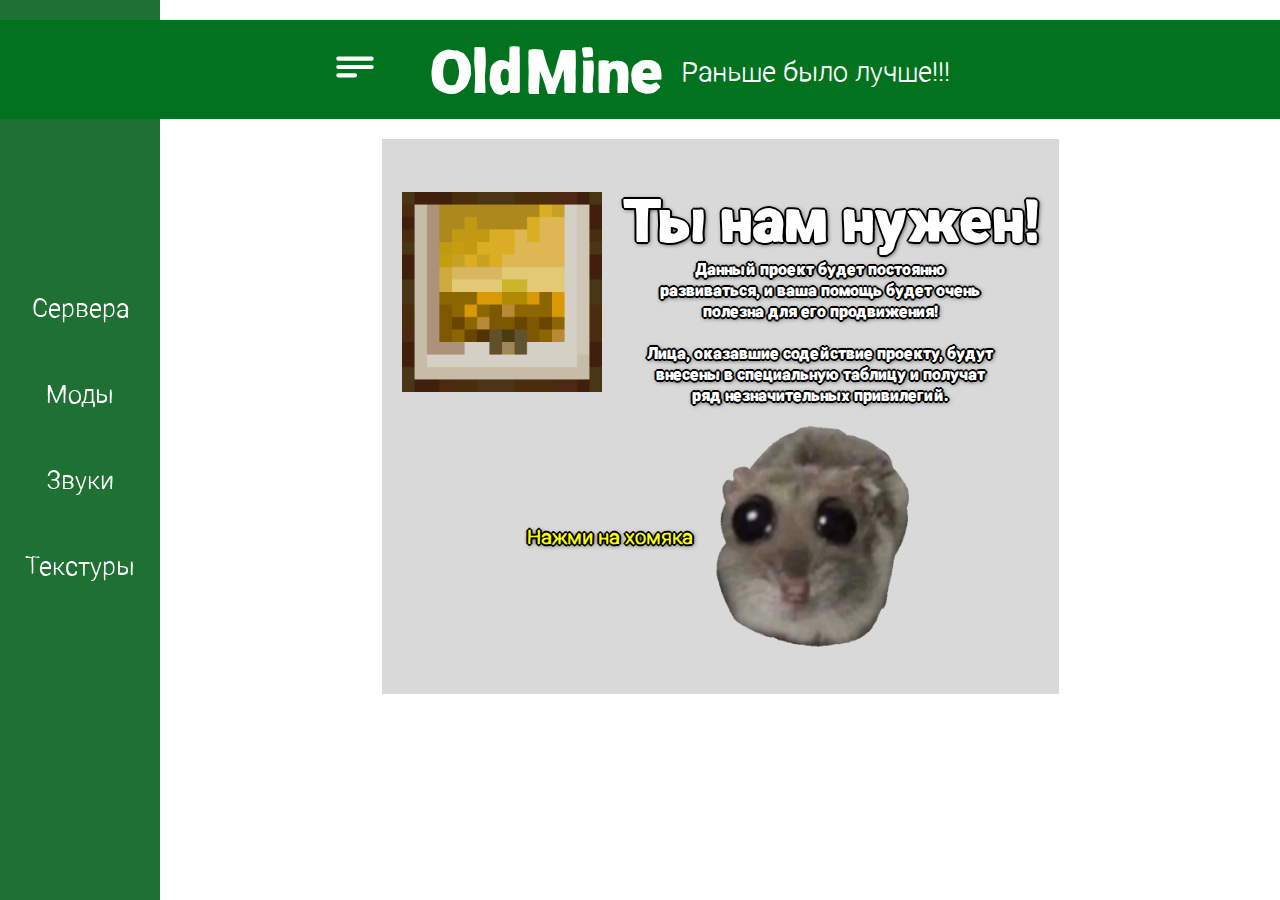
<file: storage/storage.html>
<!DOCTYPE html>
<html lang="en">
<head>
    <meta charset="UTF-8">
    <meta name="viewport" content="width=device-width, initial-scale=1.0">
    <title>Хранилище</title>
    <link rel="shortcut icon" href="../favicon.ico" type="image/x-icon">
    <link rel="stylesheet" href="style.css">
    <link rel="stylesheet" href="adaptation.css">
</head>
<body>
    <div id="headerFlex" class="header">
          <div class="divLogo">
            <div class="logo">        
                <button id="toggleBtn">
                    <svg viewBox="0 0 24 24" fill="none" xmlns="http://www.w3.org/2000/svg"><g id="SVGRepo_bgCarrier" stroke-width="0"></g><g id="SVGRepo_tracerCarrier" stroke-linecap="round" stroke-linejoin="round"></g><g id="SVGRepo_iconCarrier"> <path d="M4 12H20M4 8H20M4 16H12" stroke="#ffffff" stroke-width="2" stroke-linecap="round" stroke-linejoin="round"></path> </g></svg>
                </button>
                <h1><a href="../index.html" target="_blank">OldMine</a></h1>        
            </div>
            <div class="comment">
                <p>Раньше было лучше!!!</p>
            </div>            
          </div>
    </div>

    <div class="adapt">
      <div id="myDiv" class="sidenav">
        <a href="servers/servers.html">Сервера</a>
        <a href="#services">Моды</a>
        <a href="#clients">Звуки</a>
        <a href="#contact">Текстуры</a>
      </div>

      <div id="containerSer" class="container">
        <section>
            <div class="info">
                <div class="block">
                    <img src="img/pictures.png" alt="pictures">
                    <div class="block2">
                        <h2>Ты нам нужен!</h2>
                        <p>
                            Данный проект будет постоянно развиваться, и ваша помощь будет очень полезна для его продвижения!
                        </p>
                        <br>
                        <p>
                            Лица, оказавшие содействие проекту, будут внесены в специальную таблицу и получат ряд незначительных привилегий.
                        </p>                    
                    </div>
                </div>

                <div class="homak_i_text">
                    <div class="text">
                       <h2>Нажми на хомяка</h2>
                    </div>
                    <div class="homak">
                        <a href="https://vk.com/andrew1galkin" target="_blank"><img src="img/grusnii_homak.png" alt="homak"></a>
                    </div>
                </div>
            </div>

        </section>
      </div>  
    </div>

    


      <script>
        const toggleBtn = document.getElementById('toggleBtn');
        const myDiv = document.getElementById('myDiv');
        const headerFlex = document.getElementById('headerFlex');
        const containerSer = document.getElementById('containerSer')
        const mq = window.matchMedia("(max-width: 730px)");
  
            toggleBtn.addEventListener('click', function() {
                if (myDiv.style.display === 'none' || myDiv.style.display === '') {
                    myDiv.style.display = 'flex';
                    headerFlex.style.justifyContent = 'start';
                    containerSer.style.marginLeft = "160px";
                } else {
                    myDiv.style.display = 'none';
                    headerFlex.style.justifyContent = 'space-around';
                    containerSer.style.marginLeft = "0px";
                }
            function handleMediaQuery(mq) {
             const element = document.getElementById("targetElement");
                if (mq.matches) {
                    containerSer.style.marginLeft = "0px";
                } 
            }

            handleMediaQuery(mq); // Инициализация для текущего состояния экрана
            mq.addListener(handleMediaQuery); // Добавление слушателя для отслеживания изменений
        });
      </script>

</body>
</html>
</file>
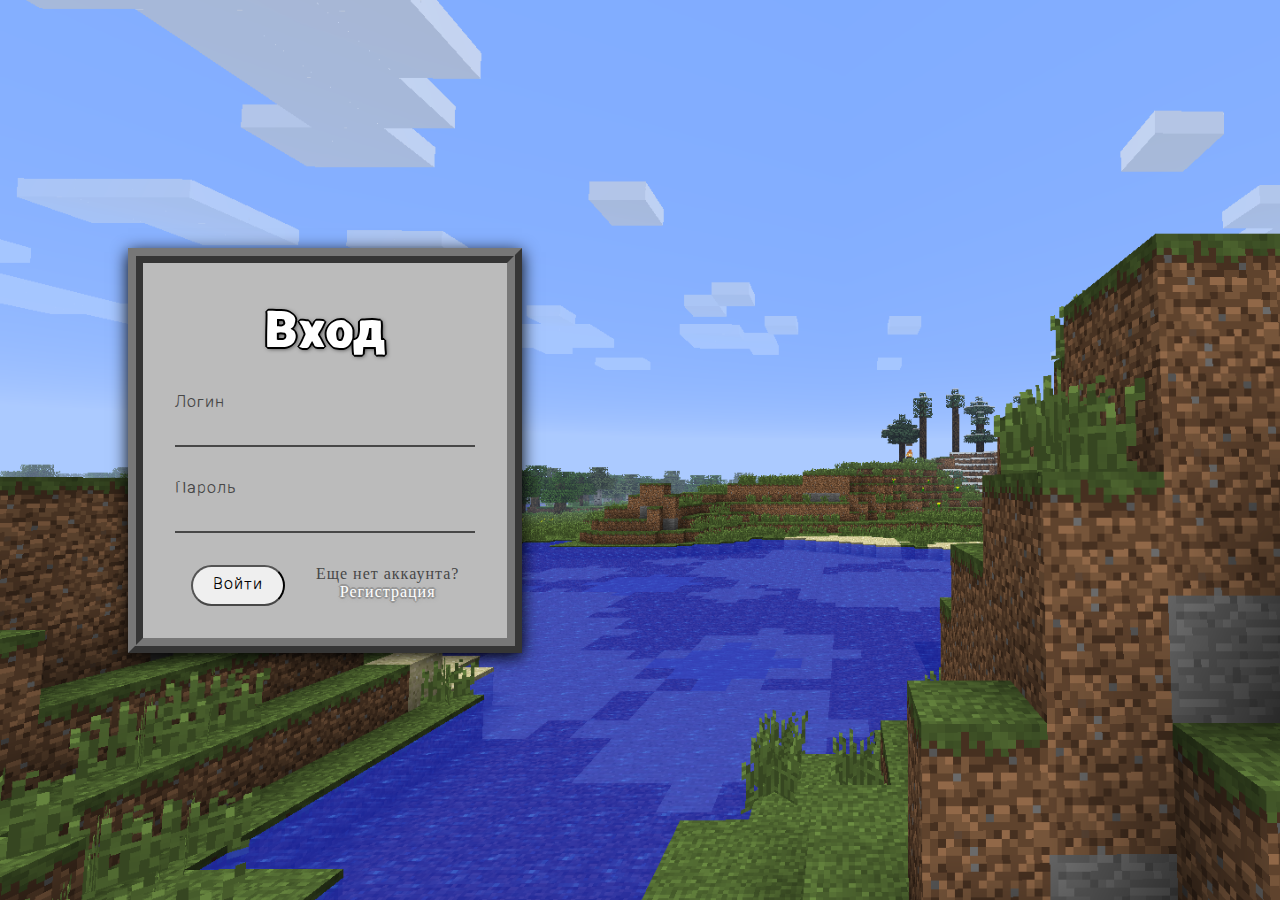
<file: profil/log/login.html>
<!DOCTYPE html>
<html lang="en">
<head>
    <meta charset="UTF-8">
    <meta name="viewport" content="width=device-width, initial-scale=1.0">
    <title>Регистация</title>
    <link rel="shortcut icon" href="../../favicon.ico" type="image/x-icon">
    <link rel="stylesheet" href="style.css">
    <link rel="stylesheet" href="adaptation.css">
</head>
<body>
    <form class="form">
            
        <h1 class="form_title">Вход</h1>

            <div class="form_group">
                <label class="form_label">Логин</label>
                <input type="text" class="form_input" maxlength="12" pattern="^[a-zA-Z]+$" required>
                
            </div>

            <div class="form_group">
                <label class="form_label">Пароль</label>
                <input type="password" class="form_input" maxlength="10" pattern="^[a-zA-Z]+$" required>
                
            </div>

        <div class="reg">
                <div class="button_reg">
                    <button class="form_button">Войти</button> 
                </div>
                <div class="reg_text_a">
                <div class="text_reg">
                    <p>Еще нет аккаунта?</p>
                </div>
                <div class="a_reg">
                    <a href="../reg/reg.html" target="_blank">Регистрация</a>
                </div>
                </div>
            </div>
    </form>
</body>
</html>
</file>
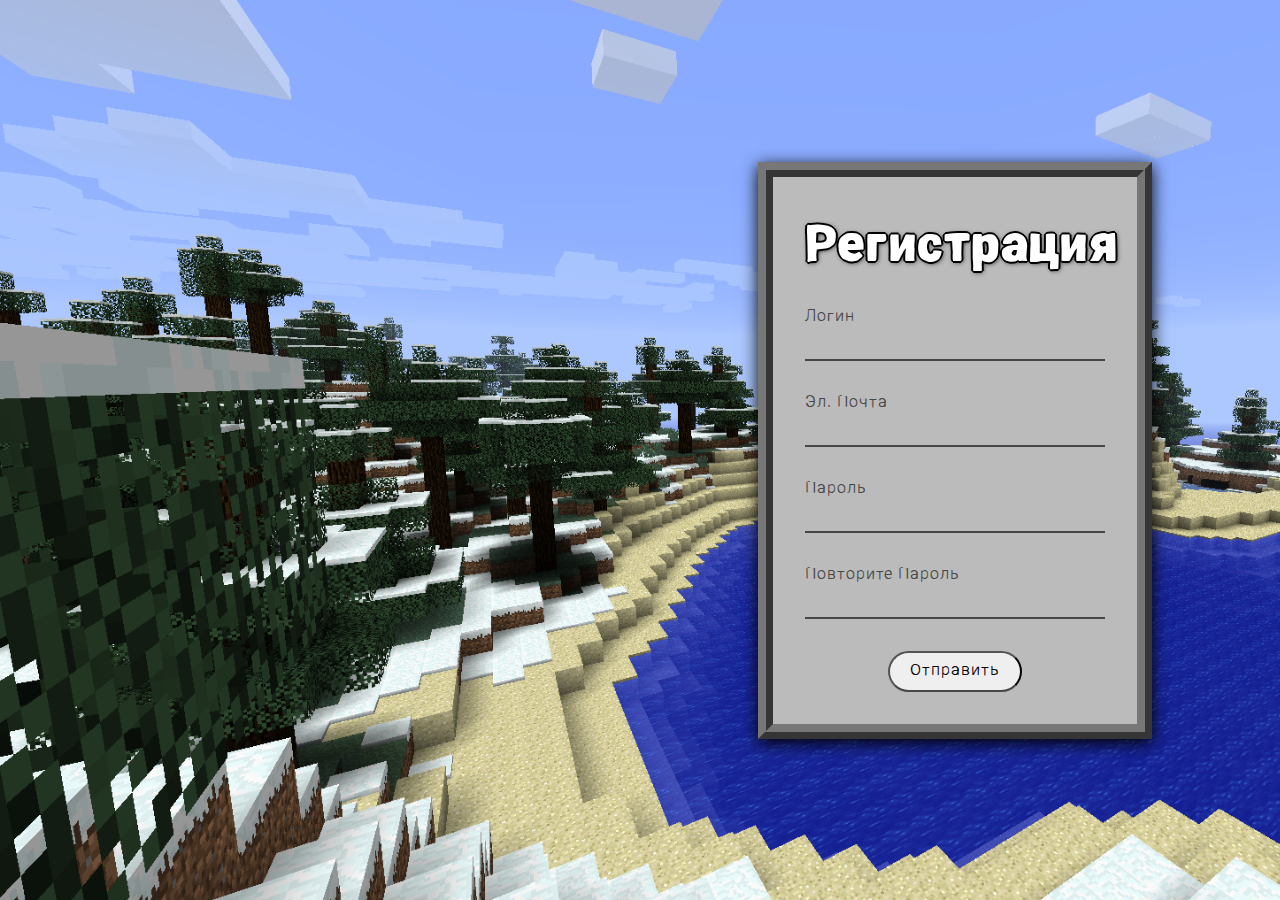
<file: profil/reg/reg.html>
<!DOCTYPE html>
<html lang="en">
<head>
    <meta charset="UTF-8">
    <meta name="viewport" content="width=device-width, initial-scale=1.0">
    <title>Регистрация</title>
    <link rel="shortcut icon" href="../../favicon.ico" type="image/x-icon">
    <link rel="stylesheet" href="style.css">
    <link rel="stylesheet" href="adptation.css">
</head>
<body>
    <form class="form">
            
        <h1 class="form_title">Регистрация</h1>

            <div class="form_group">
                <label class="form_label">Логин</label>
                <input type="text" class="form_input" maxlength="12" pattern="^[a-zA-Z]+$" required>
            </div>

            <div class="form_group">
                <label class="form_label">Эл. Почта</label>
                <input type="email" class="form_input" maxlength="20" pattern="[a-z0-9._%+-]+@[a-z0-9.-]+\.[a-z]{2,4}$" required>
            </div>

            <div class="form_group">
                <label class="form_label">Пароль</label>
                <input type="password" class="form_input" maxlength="10" pattern="^[a-zA-Z]+$" required>
            </div>

            <div class="form_group">
                <label class="form_label">Повторите Пароль</label>
                <input type="password" class="form_input" maxlength="10" pattern="^[a-zA-Z]+$" required>
            </div>

        <div class="reg">
                <div class="button_reg">
                    <button class="form_button">Отправить</button> 
                </div>
            </div>
    </form>
</body>
</html>
</file>
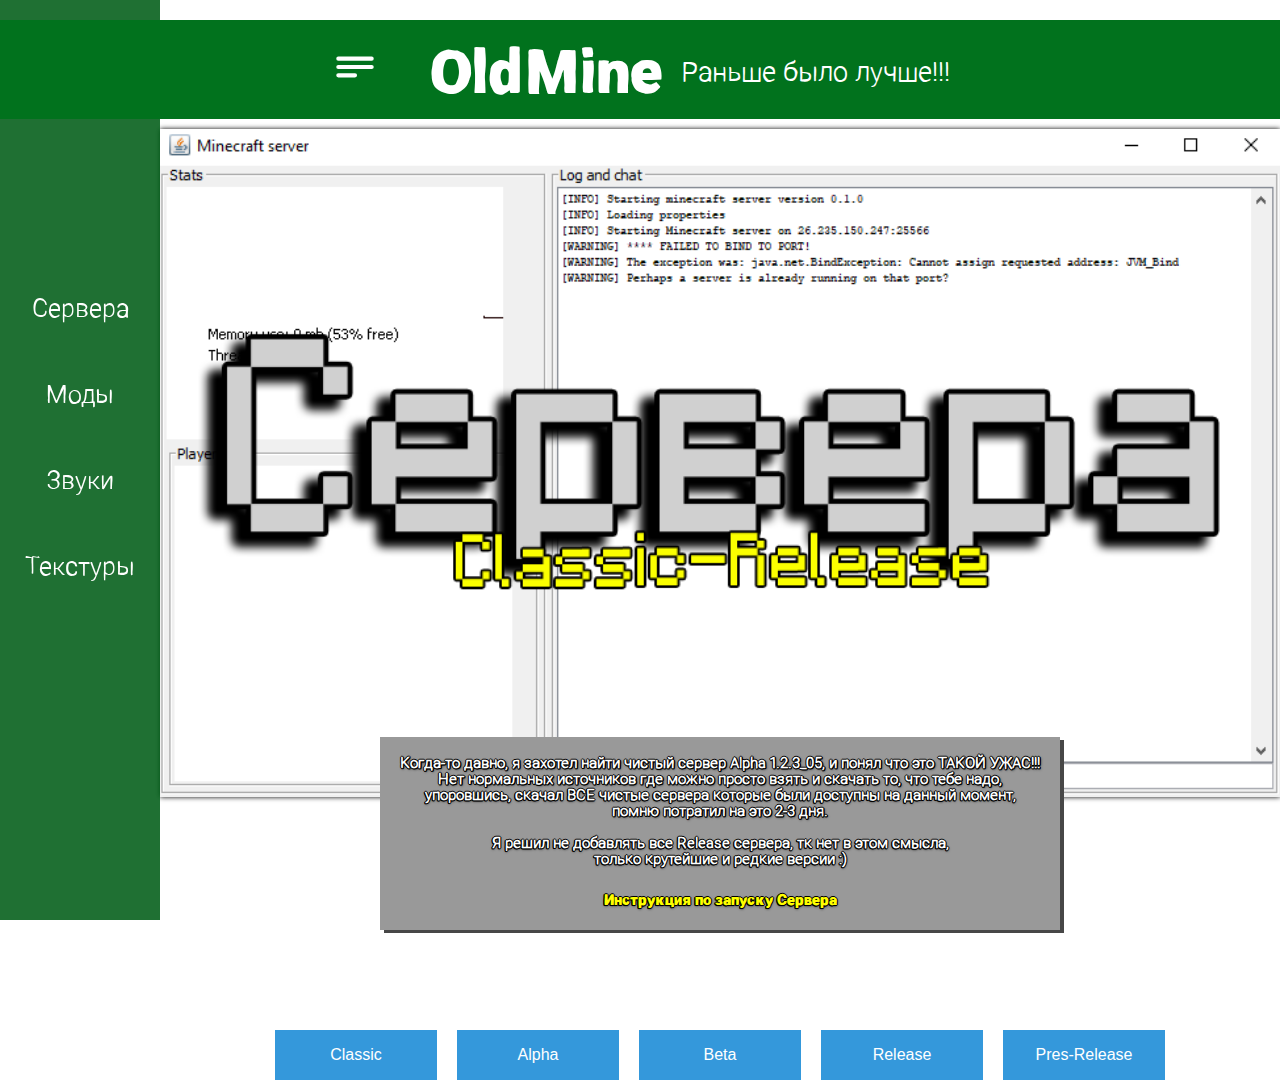
<file: storage/servers/servers.html>
<!DOCTYPE html>
<html lang="en">
<head>
    <meta charset="UTF-8">
    <meta name="viewport" content="width=device-width, initial-scale=1.0">
    <title>Сервера</title>
    <link rel="shortcut icon" href="../../favicon.ico" type="image/x-icon">
    <link rel="stylesheet" href="style.css">
    <link rel="stylesheet" href="adaptation.css">
</head>
<body>
    <div id="headerFlex" class="header">
          <div class="divLogo">
            <div class="logo">        
                <button id="toggleBtn">
                    <svg viewBox="0 0 24 24" fill="none" xmlns="http://www.w3.org/2000/svg"><g id="SVGRepo_bgCarrier" stroke-width="0"></g><g id="SVGRepo_tracerCarrier" stroke-linecap="round" stroke-linejoin="round"></g><g id="SVGRepo_iconCarrier"> <path d="M4 12H20M4 8H20M4 16H12" stroke="#ffffff" stroke-width="2" stroke-linecap="round" stroke-linejoin="round"></path> </g></svg>
                </button>
                <h1><a href="../../index.html" target="_blank">OldMine</a></h1>        
            </div>
            <div class="comment">
                <p>Раньше было лучше!!!</p>
            </div>            
          </div>
    </div>

    <div class="adapt">
      <div id="myDiv" class="sidenav">
        <a href="../storage.html" class="sss">Сервера</a>
        <a href="#services">Моды</a>
        <a href="#clients">Звуки</a>
        <a href="#contact">Текстуры</a>
      </div>

      <div id="containerSer" class="container">
        <section>
          <div class="logo_text">
            <img src="img/logo_server.png">
            <div class="block34">
                <div class="text_serv">
                    <p>
                        Когда-то давно, я захотел найти чистый сервер Alpha 1.2.3_05, и понял что это ТАКОЙ УЖАС!!! <br>
                        Нет нормальных источников где можно просто взять и скачать то, что тебе надо,<br> 
                        упоровшись, скачал ВСЕ чистые сервера которые были доступны на данный момент,<br>
                        помню потратил на это 2-3 дня.<br>
                        <br>
                        Я решил не добавлять все Release сервера, тк нет в этом смысла,<br>
                        только крутейшие и редкие версии :)
                    </p>
                        <div class="sapusk">
                            <a href="">Инструкция по запуску Сервера</a>
                        </div>
                </div>
                    
            </div>          
            
                <div class="spiski_serv">
                    <div class="block">

                        <div class="dropdown">
                            <button onclick="myFunction3()" class="dropbtn3">Classic</button>
                            <div id="myDropdown3" class="dropdown-content3">
                                <a href="Classic/Minecraft 0.0.16a_02.zip" download>0.0.16a_02</a>
                                <a href="Classic/Minecraft 0.0.17a.zip" download>0.0.17a</a>
                                <a href="Classic/Minecraft 0.0.18a.zip" download>0.0.18a</a>
                                <a href="Classic/Minecraft 0.0.18a_02.zip" download>0.0.18a_02</a>
                                <a href="Classic/Minecraft 0.0.19a_04.zip" download>0.0.19a_04</a>
                                <a href="Classic/Minecraft 0.0.20a_02 и 0.0.23a_1.zip" download>0.0.20a_02 <br>и <br>0.0.23a_1</a>
                                <a href="Classic/Minecraft 0.28 и 0.28_01.zip" download>0.28 и 0.28_01</a>
                                <a href="Classic/Minecraft 0.29 по 0.29_02.zip" download>0.29 по 0.29_02</a>
                                <a href="Classic/Minecraft 0.30 (Survival), а также 0.30 (Creative).zip" download>0.30 Survival <br><br> 0.30 Creative</a>
                            </div>
                          </div>

                        <div class="dropdown">
                            <button onclick="myFunction()" class="dropbtn">Alpha</button>
                            <div id="myDropdown" class="dropdown-content">
                              <a href="Alpha/Minecraft Alpha 1.0.15.zip" download>1.0.15</a>
                              <a href="Alpha/Minecraft Alpha 1.0.16_01.zip" download>1.0.16_01</a>
                              <a href="Alpha/Minecraft Alpha 1.0.17.zip" download>1.0.17</a>
                              <a href="Alpha/Minecraft Alpha 1.1.0.zip" download>1.1.0</a>
                              <a href="Alpha/Minecraft Alpha 1.1.2_01.zip" download>1.1.2_01</a>
                              <a href="Alpha/Minecraft Alpha 1.2.0.zip" download>1.2.0</a>
                              <a href="Alpha/Minecraft Alpha 1.2.1_01.zip" download>1.2.1_01</a>
                              <a href="Alpha/Minecraft Alpha 1.2.2.zip" download>1.2.2</a>
                              <a href="Alpha/Minecraft Alpha 1.2.3.zip" download>1.2.3</a>
                              <a href="Alpha/Minecraft Alpha 1.2.3_04.zip" download>1.2.3_04</a>
                              <a href="Alpha/Minecraft Alpha 1.2.3_05.zip" download>1.2.3_05</a>
                              <a href="Alpha/Minecraft Alpha 1.2.6.zip" download>1.2.6</a>
                            </div>
                          </div>

                          <div class="dropdown">
                            <button onclick="myFunction2()" class="dropbtn2">Beta</button>
                            <div id="myDropdown2" class="dropdown-content2">
                                <a href="Beta/Minecraft beta 1.0.zip" download>1.0</a>
                                <a href="Beta/Minecraft beta 1.0_0.1.zip" download>1.0_0.1</a>
                                <a href="Beta/Minecraft beta 1.1.zip" download>1.1</a>
                                <a href="Beta/Minecraft beta 1.1_02.zip" download>1.1_02</a>
                                <a href="Beta/Minecraft beta 1.2.zip" download>1.2</a>
                                <a href="Beta/Minecraft beta 1.2_01.zip" download>1.2_01</a>
                                <a href="Beta/Minecraft beta 1.3.zip" download>1.3</a>
                                <a href="Beta/Minecraft beta 1.4.zip" download>1.4</a>
                                <a href="Beta/Minecraft beta 1.4_01.zip" download>1.4_01</a>
                                <a href="Beta/Minecraft beta 1.5.zip" download>1.5</a>
                                <a href="Beta/Minecraft beta 1.5_1.zip" download>1.5_1</a>
                                <a href="Beta/Minecraft beta 1.5_2 - Bukkit.zip" download>1.5_2</a>
                                <a href="Beta/Minecraft beta 1.6 test build.zip" download>1.6 test bild</a>
                                <a href="Beta/Minecraft beta 1.6 trailer.zip" download>1.6 trailer</a>
                                <a href="Beta/Minecraft beta 1.6.1.zip" download>1.6.1</a>
                                <a href="Beta/Minecraft beta 1.6.2.zip" download>1.6.2</a>
                                <a href="Beta/Minecraft beta 1.6.3.zip" download>1.6.3</a>
                                <a href="Beta/Minecraft beta 1.6.4.zip" download>1.6.4</a>
                                <a href="Beta/Minecraft beta 1.6.5.zip" download>1.6.5</a>
                                <a href="Beta/Minecraft beta 1.6.6.zip" download>1.6.6</a>
                                <a href="Beta/Minecraft beta 1.6.zip" download>1.6</a>
                                <a href="Beta/Minecraft beta 1.7.2.zip" download>1.7.2</a>
                                <a href="Beta/Minecraft beta 1.7.3.zip" download>1.7.3</a>
                                <a href="Beta/Minecraft beta 1.7.zip" download>1.7</a>
                                <a href="Beta/Minecraft beta 1.7_01.zip" download>1.7_01</a>
                                <a href="Beta/Minecraft beta 1.8.1.zip" download>1.8.1</a>
                                <a href="Beta/Minecraft beta 1.8-pre1.zip" download>1.8-pre1</a>
                                <a href="Beta/Minecraft beta 1.8-pre2.zip" download>1.8-pre2</a>
                                <a href="Beta/Minecraft beta 1.9-pre1.zip" download>1.9-pre1</a>
                                <a href="Beta/Minecraft beta 1.9-pre2.zip" download>1.9-pre2</a>
                                <a href="Beta/Minecraft beta 1.9-pre3.zip" download>1.9-pre3</a>
                                <a href="Beta/Minecraft beta 1.9-pre4.zip" download>1.9-pre4</a>
                                <a href="Beta/Minecraft beta 1.9-pre5.zip" download>1.9-pre5</a>
                                <a href="Beta/Minecraft beta 1.9-pre6.zip" download>1.9-pre6</a>
                            </div>
                          </div>
                          <div class="dropdown">
                            <button onclick="myFunction4()" class="dropbtn4">Release</button>
                            <div id="myDropdown4" class="dropdown-content4">
                                <a href="Release/Minecraft 1.0.0.zip" download>1.0.0</a>
                                <a href="Release/Minecraft 1.1.zip" download>1.1</a>
                                <a href="Release/Minecraft 1.2.1.zip" download>1.2.1</a>
                                <a href="Release/Minecraft 1.2.2.zip" download>1.2.2</a>
                                <a href="Release/Minecraft 1.2.3.zip" download>1.2.3</a>
                                <a href="Release/Minecraft 1.2.4.zip" download>1.2.4</a>
                                <a href="Release/Minecraft 1.2.5 - Forge.zip" download>1.2.5 Forge</a>
                                <a href="Release/Minecraft 1.3.1.zip" download>1.3.1</a>
                                <a href="Release/Minecraft 1.3.2.zip" download>1.3.2</a>
                                <a href="Release/Minecraft 1.4.2.zip" download>1.4.2</a>
                                <a href="Release/Minecraft 1.4.4.zip" download>1.4.4</a>
                                <a href="Release/Minecraft 1.4.5.zip" download>1.4.5</a>
                                <a href="Release/Minecraft 1.4.6.zip" download>1.4.6</a>
                                <a href="Release/Minecraft 1.4.7 - Forge.zip" download>1.4.7 Forge</a>
                                <a href="Release/Minecraft 1.5.2.zip" download>1.5.2</a>
                            </div>
                          </div>
                          <div class="dropdown">
                            <button onclick="myFunction5()" class="dropbtn5">Pres-Release</button>
                            <div id="myDropdown5" class="dropdown-content5">
                                <a href="Pres-release/Minecraft Pres-release 1.2.5.zip" download>1.2.5</a>
                                <a href="Pres-release/Minecraft Pres-release 1.3.1.zip" download>1.3.1</a>
                                <a href="Pres-release/Minecraft Pres-release 1.3.2.zip" download>1.3.2</a>
                                <a href="Pres-release/Minecraft Pres-release 1.4.2.zip" download>1.4.2</a>
                                <a href="Pres-release/Minecraft Pres-release 1.4.4.zip" download>1.4.4</a>
                                <a href="Pres-release/Minecraft Pres-release 1.4.5 - 2.zip" download>1.4.5 - 2</a>
                                <a href="Pres-release/Minecraft Pres-release 1.4.6 - 3.zip" download>1.4.6 - 3</a>
                                <a href="Pres-release/Minecraft Pres-release 1.4.7.zip" download>1.4.7</a>
                                <a href="Pres-release/Minecraft Pres-release 1.5 - 2.zip" download>1.5 - 2</a>
                                <a href="Pres-release/Minecraft Pres-release 1.5.1.zip" download>1.5.1</a>
                                <a href="Pres-release/Minecraft Pres-release 1.5.2 - 2.zip" download>1.5.2 - 2</a>
                                <a href="Pres-release/Minecraft Pres-release 1.6.1.zip" download>1.6.1</a>
                                <a href="Pres-release/Minecraft Pres-release 1.6.2 -3.zip" download>1.6.2 - 3</a>
                            </div>
                          </div>

                    </div>
                </div>
          </div>
        </section>
      </div>  
    </div>

    


      <script>
        const toggleBtn = document.getElementById('toggleBtn');
        const myDiv = document.getElementById('myDiv');
        const headerFlex = document.getElementById('headerFlex');
        const containerSer = document.getElementById('containerSer')
        const mq = window.matchMedia("(max-width: 730px)");
  
            toggleBtn.addEventListener('click', function() {
                if (myDiv.style.display === 'none' || myDiv.style.display === '') {
                    myDiv.style.display = 'flex';
                    headerFlex.style.justifyContent = 'start';
                    containerSer.style.marginLeft = "160px";
                } else {
                    myDiv.style.display = 'none';
                    headerFlex.style.justifyContent = 'space-around';
                    containerSer.style.marginLeft = "0px";
                }
            function handleMediaQuery(mq) {
             const element = document.getElementById("targetElement");
                if (mq.matches) {
                    containerSer.style.marginLeft = "0px";
                } 
            }
            handleMediaQuery(mq); 
            mq.addListener(handleMediaQuery);
        });
    </script>

    <script>
        function myFunction() {
            document.getElementById("myDropdown").classList.toggle("show");
            }

                window.onclick = function(event) {
                    if (!event.target.matches('.dropbtn')) {

                    var dropdowns = document.getElementsByClassName("dropdown-content");
                    var i;
                        for (i = 0; i < dropdowns.length; i++) {
                            var openDropdown = dropdowns[i];
                        if (openDropdown.classList.contains('show')) {
                            openDropdown.classList.remove('show');
                        }
                    }
                }
            }
    </script>

    <script>
        function myFunction2() {
            document.getElementById("myDropdown2").classList.toggle("show");
            }

            window.onclick = function(event) {
                if (!event.target.matches('.dropbtn2')) {

                var dropdowns = document.getElementsByClassName("dropdown-content2");
                var i;
                    for (i = 0; i < dropdowns.length; i++) {
                        var openDropdown = dropdowns[i];
                    if (openDropdown.classList.contains('show')) {
                        openDropdown.classList.remove('show');
                    }
                }
            }
        }
    </script>

    <script>
    function myFunction3() {
        document.getElementById("myDropdown3").classList.toggle("show");
        }

        window.onclick = function(event) {
            if (!event.target.matches('.dropbtn3')) {

            var dropdowns = document.getElementsByClassName("dropdown-content3");
            var i;
                for (i = 0; i < dropdowns.length; i++) {
                    var openDropdown = dropdowns[i];
                if (openDropdown.classList.contains('show')) {
                    openDropdown.classList.remove('show');
                }
            }
        }
    }
    </script>

    <script>
        function myFunction4() {
            document.getElementById("myDropdown4").classList.toggle("show");
                }
        
                window.onclick = function(event) {
                    if (!event.target.matches('.dropbtn4')) {
        
                    var dropdowns = document.getElementsByClassName("dropdown-content4");
                    var i;
                        for (i = 0; i < dropdowns.length; i++) {
                            var openDropdown = dropdowns[i];
                        if (openDropdown.classList.contains('show')) {
                            openDropdown.classList.remove('show');
                        }
                    }
                }
            }
    </script>
    
    <script>
        function myFunction5() {
            document.getElementById("myDropdown5").classList.toggle("show");
                }
        
                window.onclick = function(event) {
                    if (!event.target.matches('.dropbtn5')) {
        
                    var dropdowns = document.getElementsByClassName("dropdown-content5");
                    var i;
                        for (i = 0; i < dropdowns.length; i++) {
                            var openDropdown = dropdowns[i];
                        if (openDropdown.classList.contains('show')) {
                            openDropdown.classList.remove('show');
                        }
                    }
                }
            }
    </script> 
</body>
</html>
</file>
<file: storage/style.css>
*{
    margin: 0;
    padding: 0;
}

html{
    width: 100%;
    height: 100%;
}

@font-face {
	font-family: 'Ramona-Bold'; 
	src: url(../fonts/Ramona-Bold.ttf); 
}

@font-face {
	font-family: 'Ramona-Light'; 
	src: url(../fonts/Ramona-Light.ttf); 
}

.header{
    background-color: rgb(1, 114, 29);
    display: flex;
    align-items: center; 
    justify-content: space-around;
    flex-direction: row;
    margin-top: 20px;
    flex-wrap: wrap;
    padding: 10px;
    color: white;
    left: 0;
    position: sticky;
    text-align: center;
    top: 0;
    z-index: 99;
}

.header svg{
    width: 50px;
}

.logo{
    display: flex;
}

.logo a{
    text-decoration: none;
    color: white;
}

.logo h1{
    font-size: 60px;
    vertical-align: middle;
    font-family: 'Ramona-Bold'; 
}

.comment p{
    font-size: 27px;
    margin-top: 10px;
    padding-left: 20px;
    font-family: 'Ramona-Light'; 
}

.sidenav {
    display: flex;
    flex-direction: column;
    justify-content: center;
    align-items: center;
    text-align: center;
    height: 100%;
    width: 160px;
    position: fixed;
    z-index: 1;
    top: 0;
    left: 0;
    background-color: rgba(0, 92, 23, 0.877);
    overflow-x: hidden;
    padding-top: 20px;
}

.sidenav a {
    padding-bottom: 60px;
    text-decoration: none;
    font-size: 25px;
    color: #ffffff;
    display: block;
    font-family: 'Ramona-Light'; 
}

.sidenav a:hover {
    color: #f1f1f1;
}

.container{

    margin-left: 160px;
    min-height: 100%;
    position: relative;
    text-align: center;
}

section{
    padding: 20px;
    height: 100%;
    display: flex;
    justify-content: center;
}

.divLogo{
    display: flex;
    justify-content: center;
    align-items: center;
    flex-wrap: wrap;
}

#toggleBtn{
    background-color: transparent;
    border: none;
    color: white;
    cursor: pointer;
    font-family: 'Ramona-Light'; 
    font-size: 20px;
    padding-right: 50px;
}

.block{
    margin-top: 20px;
    width: 100%;
    max-width: 875px;
    font-family: 'Ramona-Bold'; 
    display: flex;
    justify-content: center;
    align-items: center;
}

.block h2{
    font-size: 60px;
    margin-left: 20px;
    color: white;
    text-shadow:
    2px 0 0 #000,
    -2px 0 0 #000,
    0 2px 0 #000,
    0 -2px 0 #000,
    1px 1px 0 #000,
    -1px -1px 0 #000,
    1px -1px 0 #000,
    -1px 1px 0 #000,
    1px 1px 5px #000;
}

.block img{
    width: 200px;
}

.block2 p{
    width: 100%;
    max-width: 350px;
    color: white;
    text-shadow:
    2px 0 0 #000,
    -2px 0 0 #000,
    0 2px 0 #000,
    0 -2px 0 #000,
    1px 1px 0 #000,
    -1px -1px 0 #000,
    1px -1px 0 #000,
    -1px 1px 0 #000,
    1px 1px 5px #000;
}

.block2{
    display: flex;
    justify-content: center;
    align-items: center;
    flex-direction: column;
}

.info{
    background-color: rgba(184, 184, 184, 0.541);
    padding: 20px;
}

.text h2{
    text-decoration: none;
    color: rgb(251, 255, 0);
    font-family: 'Ramona-Light'; 
    font-size: 20px;
    text-shadow:
    2px 0 0 #000,
    -2px 0 0 #000,
    0 2px 0 #000,
    0 -2px 0 #000,
    1px 1px 0 #000,
    -1px -1px 0 #000,
    1px -1px 0 #000,
    -1px 1px 0 #000,
    1px 1px 5px #000;    
    margin-right: 20px;
}

.homak_i_text{
    display: flex;
    justify-content: center;
    align-items: center;
    padding: 20px;

}

.homak img{
    width: 200px;
}
</file>
<file: storage/adaptation.css>
@media (max-width: 730px) {
    .header{
        position: relative;
    }

    .sidenav {
        display: none;
        width: 100%;
        position: relative;
        box-shadow: 4px 3px rgba(0, 71, 18, 0.877);
    }

    .adapt{
        display: flex;
        justify-content: center;
        align-items: center;
        flex-direction: column;
        margin-top: 10px;
        padding: 10px;
    }

    #toggleBtn{
        padding-right: 0;
    }

    .container {
        margin-left: 0px;
    }

    .sidenav a{
        padding-bottom: 20px;
    }
}

@media (min-width: 730px){
    .container {
        margin-left: 160px;
    }
}

@media (max-width: 630px){
    .block{
        flex-direction: column;
    }

    .block h2{
        margin-left: 0;
    }

    .homak_i_text{
        flex-direction: column-reverse;        
    }

    .text button{
        margin-right: 0px;
    }
}
</file>
<file: profil/log/style.css>
html{
    height: 100%;
    width: 100%;
}

@font-face {
	font-family: 'Ramona-Bold'; 
	src: url(../../fonts/Ramona-Bold.ttf); 
}

@font-face {
	font-family: 'Ramona-Light'; 
	src: url(../../fonts/Ramona-Light.ttf); 
}

*{
    margin: 0;
    padding: 0;
}

body{
    background-image: url(img/background.png);
    background-size: cover;
    background-repeat: no-repeat;
    display: flex;
    justify-content: flex-start;
    align-items: center;
    height: 100%;
    color: rgb(71, 71, 71);
}

.button_reg{
    display: flex;
    justify-content: center;
}

.form{
    width: 100%;
    max-width: 300px;
    padding: 32px;
    margin-left: 10%;
    
    border: 4mm ridge rgba(8, 8, 8, 0.712);
    box-shadow: 0 4px 16px black;
    background-color: rgb(187, 187, 187);
    font-family: 'Papyrus Pixel';
    letter-spacing: 1px;
    overflow: hidden;
    display: flex;
    flex-direction: column;
}

.form_input,
.form_button{
    font-family: 'Papyrus Pixel';
    letter-spacing: 1px;
    font-size: 16px;
}

.form_title{
    font-family: 'Ramona-Bold'; 
    text-align: center;
    color: rgb(255, 255, 255);
    margin: 0 0 32px 0;
    font-size: 50px;
    text-shadow:
    2px 0 0 #000,
    -2px 0 0 #000,
    0 2px 0 #000,
    0 -2px 0 #000,
    1px 1px 0 #000,
    -1px -1px 0 #000,
    1px -1px 0 #000,
    -1px 1px 0 #000,
    1px 1px 5px #000;
}

.form_group{
    position: relative;
    margin-bottom: 32px;
}

.form_label{
    color: rgb(71, 71, 71);
    font-family: 'Ramona-Light'; 
}

.form_input{
    color: rgb(255, 255, 255);
    width: 100%;
    padding-bottom: 10px;
    border: none;
    border-bottom: 2px solid rgb(71, 71, 71);
    background-color: transparent;
    outline: none;
    text-shadow:
    2px 0 0 #000,
    -2px 0 0 #000,
    0 2px 0 #000,
    0 -2px 0 #000,
    1px 1px 0 #000,
    -1px -1px 0 #000,
    1px -1px 0 #000,
    -1px 1px 0 #000,
    1px 1px 5px #000;
    text-align: center;
    font-size: 20px;
}

.form_input:focus{
    border-bottom: 2px solid rgb(255, 255, 255);
}

.form_button{
    padding: 10px 20px;
    border-bottom: 2px solid rgb(71, 71, 71);
    outline: none;
    cursor: pointer;
    border-radius: 100px;
    font-family: 'Ramona-Light'; 
}

.form_button:focus,
.form_button:hover{
    border-color: rgb(151, 151, 151);
    background-color: rgb(76, 144, 233);
}

.reg{
    width: 100%;
    max-width: 300px;
    height: 100%;
    display: flex;
    flex-direction: row;
    justify-content: space-around;
    /* box-shadow: 0 0 3px yellow; */
}

.reg_text_a{
   display: flex;
   flex-direction: column;
   align-items: center;
}

.a_reg a{
    text-decoration: none;
    color: white;
    text-shadow:
    2px 0 0 rgb(151, 151, 151),
    -2px 0 0 rgb(151, 151, 151),
    0 2px 0 rgb(151, 151, 151),
    0 -2px 0 rgb(151, 151, 151),
    1px 1px 0 rgb(151, 151, 151),
    -1px -1px 0 rgb(151, 151, 151),
    1px -1px 0 rgb(151, 151, 151),
    -1px 1px 0 rgb(151, 151, 151),
    1px 1px 5px rgb(151, 151, 151);    
    cursor: pointer;
}

.a_reg :hover{
    color: yellow;
    text-shadow:
    2px 0 0 #444444,
    -2px 0 0 #444444,
    0 2px 0 #444444,
    0 -2px 0 #444444,
    1px 1px 0 #444444,
    -1px -1px 0 #444444,
    1px -1px 0 #444444,
    -1px 1px 0 #444444,
    1px 1px 5px #444444;
}
</file>
<file: profil/log/adaptation.css>
@media (max-width:750px){
    .form{
        margin: 0 auto;
    }

    .reg_text_a{
        padding-top: 10px;
    }

    .reg{
        flex-direction: column;
    }
}
</file>
<file: profil/reg/style.css>
html{
    height: 100%;
    width: 100%;
}

@font-face {
	font-family: 'Ramona-Bold'; 
	src: url(../../fonts/Ramona-Bold.ttf); 
}

@font-face {
	font-family: 'Ramona-Light'; 
	src: url(../../fonts/Ramona-Light.ttf); 
}

*{
    margin: 0;
    padding: 0;
}

body{
    background-image: url(img/background.png);
    background-size: cover;
    background-repeat: no-repeat;
    display: flex;
    justify-content: flex-end;
    align-items: center;
    height: 100%;
    color: rgb(71, 71, 71);
}

.button_reg{
    display: flex;
    justify-content: center;
}

.form{
    width: 100%;
    max-width: 300px;
    padding: 32px;
    margin-right: 10%;
    
    border: 4mm ridge rgba(8, 8, 8, 0.712);
    box-shadow: 0 4px 16px black;
    background-color: rgb(187, 187, 187);
    font-family: 'Papyrus Pixel';
    letter-spacing: 1px;
    overflow: hidden;
    display: flex;
    flex-direction: column;
}

.form_input,
.form_button{
    font-family: 'Papyrus Pixel';
    letter-spacing: 1px;
    font-size: 16px;
}

.form_title{
    font-family: 'Ramona-Bold'; 
    text-align: center;
    color: rgb(255, 255, 255);
    margin: 0 0 32px 0;
    font-size: 50px;
    text-shadow:
    2px 0 0 #000,
    -2px 0 0 #000,
    0 2px 0 #000,
    0 -2px 0 #000,
    1px 1px 0 #000,
    -1px -1px 0 #000,
    1px -1px 0 #000,
    -1px 1px 0 #000,
    1px 1px 5px #000;
}

.form_group{
    position: relative;
    margin-bottom: 32px;
}

.form_label{
    color: rgb(71, 71, 71);
    font-family: 'Ramona-Light'; 
}

.form_input{
    color: rgb(255, 255, 255);
    width: 100%;
    padding-bottom: 10px;
    border: none;
    border-bottom: 2px solid rgb(71, 71, 71);
    background-color: transparent;
    outline: none;
    text-shadow:
    2px 0 0 #000,
    -2px 0 0 #000,
    0 2px 0 #000,
    0 -2px 0 #000,
    1px 1px 0 #000,
    -1px -1px 0 #000,
    1px -1px 0 #000,
    -1px 1px 0 #000,
    1px 1px 5px #000;
    text-align: center;
    font-size: 20px;
}

.form_input:focus{
    border-bottom: 2px solid rgb(255, 255, 255);
}

.form_button{
    padding: 10px 20px;
    border-bottom: 2px solid rgb(71, 71, 71);
    outline: none;
    cursor: pointer;
    border-radius: 100px;
    font-family: 'Ramona-Light'; 
}

.form_button:focus,
.form_button:hover{
    border-color: rgb(151, 151, 151);
    background-color: rgb(76, 144, 233);
}

.reg{
    width: 100%;
    max-width: 300px;
    height: 100%;
    display: flex;
    flex-direction: row;
    justify-content: space-around;
    /* box-shadow: 0 0 3px yellow; */
}

.reg_text_a{
   display: flex;
   flex-direction: column;
   align-items: center;
}

.a_reg a{
    text-decoration: none;
    color: white;
    text-shadow:
    2px 0 0 rgb(151, 151, 151),
    -2px 0 0 rgb(151, 151, 151),
    0 2px 0 rgb(151, 151, 151),
    0 -2px 0 rgb(151, 151, 151),
    1px 1px 0 rgb(151, 151, 151),
    -1px -1px 0 rgb(151, 151, 151),
    1px -1px 0 rgb(151, 151, 151),
    -1px 1px 0 rgb(151, 151, 151),
    1px 1px 5px rgb(151, 151, 151);    
    cursor: pointer;
}

.a_reg :hover{
    color: yellow;
    text-shadow:
    2px 0 0 #444444,
    -2px 0 0 #444444,
    0 2px 0 #444444,
    0 -2px 0 #444444,
    1px 1px 0 #444444,
    -1px -1px 0 #444444,
    1px -1px 0 #444444,
    -1px 1px 0 #444444,
    1px 1px 5px #444444;
}
</file>
<file: profil/reg/adptation.css>
@media (max-width:750px){
    .form{
        margin: 0 auto;
    }

    .form_title{
        font-size: 30px
    }

    .form_input{
        padding-bottom: 0;
    }
}
</file>
<file: storage/servers/style.css>
*{
    margin: 0;
    padding: 0;
}

html{
    width: 100%;
    height: 100%;
}

@font-face {
	font-family: 'Ramona-Bold'; 
	src: url(../../fonts/Ramona-Bold.ttf); 
}

@font-face {
	font-family: 'Ramona-Light'; 
	src: url(../../fonts/Ramona-Light.ttf); 
}

.header{
    background-color: rgb(1, 114, 29);
    display: flex;
    align-items: center; 
    justify-content: space-around;
    flex-direction: row;
    margin-top: 20px;
    flex-wrap: wrap;
    padding: 10px;
    color: white;
    left: 0;
    position: sticky;
    text-align: center;
    top: 0;
    z-index: 99;
}

.header svg{
    width: 50px;
}

.logo{
    display: flex;
}

.logo a{
    text-decoration: none;
    color: white;
}

.logo h1{
    font-size: 60px;
    vertical-align: middle;
    font-family: 'Ramona-Bold'; 
}

.comment p{
    font-size: 27px;
    margin-top: 10px;
    padding-left: 20px;
    font-family: 'Ramona-Light'; 
}

.sidenav {
    display: flex;
    flex-direction: column;
    justify-content: center;
    align-items: center;
    text-align: center;
    height: 100%;
    width: 160px;
    position: fixed;
    z-index: 1;
    top: 0;
    left: 0;
    background-color: rgba(0, 92, 23, 0.877);
    overflow-x: hidden;
    padding-top: 20px;
}

.sidenav a {
    padding-bottom: 60px;
    text-decoration: none;
    font-size: 25px;
    color: #ffffff;
    display: block;
    font-family: 'Ramona-Light'; 
}

.sidenav a:hover {
    color: #f1f1f1;
}

.container{

    margin-left: 160px;
    min-height: 100%;
    position: relative;
    text-align: center;
}

section{
    height: 100%;
    display: flex;
    justify-content: center;
    flex-direction: column;
}

.divLogo{
    display: flex;
    justify-content: center;
    align-items: center;
    flex-wrap: wrap;
}

#toggleBtn{
    background-color: transparent;
    border: none;
    color: white;
    cursor: pointer;
    font-family: 'Ramona-Light'; 
    font-size: 20px;
    padding-right: 50px;
}


.logo_text{
    display: flex;
    flex-direction: column;
    justify-content: center;
    align-items: center;
    /* box-shadow: 0 0 3px red; */
}

.logo_text img{
    width: 100%;
    max-width: 1156px;
    min-width: 330px;
    box-shadow: 0 0 5px rgb(0, 0, 0);
}

.text_serv{
    font-weight: bold;
    display: flex;
    flex-direction: column;
    justify-content: center;
    align-items: center;
    font-size: clamp(15px,1vw,24px);
    padding: 20px;
    background-color: rgb(153, 153, 153);
    box-shadow: 4px 3px rgb(71, 71, 71);
    color: white;
    font-family: 'Ramona-Light'; 
    text-shadow:
    1px 0 0 #000,
    -1px 0 0 #000,
    0 1px 0 #000,
    0 -1px 0 #000,
    0.5px 0.5px 0 #000,
    -0.5px -0.5px 0 #000,
    0.5px -0.5px 0 #000,
    -0.5px 0.5px 0 #000,
    0.5px 0.5px 2.5px #000; 
}

.block34{
    padding: 20px;
    position: relative;
    top: -80px;
}

.adapt{
    margin-top: 10px;
}

.sapusk{
    margin-top: 20px;
}

.sapusk a{
    text-decoration: none;
    color: yellow;
    text-shadow:
    1px 0 0 #000,
    -1px 0 0 #000,
    0 1px 0 #000,
    0 -1px 0 #000,
    0.5px 0.5px 0 #000,
    -0.5px -0.5px 0 #000,
    0.5px -0.5px 0 #000,
    -0.5px 0.5px 0 #000,
    0.5px 0.5px 2.5px #000;
    font-family: 'Ramona-Bold';  
}

.sapusk a:hover{
    
}

.spiski_serv{
    display: flex;
    justify-content: center;
    align-items: center;
}

.block{
    display: flex;
    gap: 20px;
    flex-wrap: wrap;
    justify-content: center;

}

.dropbtn {
    background-color: #3498DB;
    color: white;
    padding: 16px;
    font-size: 16px;
    border: none;
    cursor: pointer;
    width: 162px;
}

.dropbtn:hover, .dropbtn:focus {
    background-color: #2980B9;
}

.dropdown {
    position: relative;
    display: inline-block;
}

.dropdown-content {
    display: none;
    position: absolute;
    background-color: #f1f1f1;
    min-width: 160px;
    box-shadow: 0px 8px 16px 0px rgba(0,0,0,0.2);
    z-index: 1;
}

.dropdown-content a {
    color: black;
    padding: 12px 16px;
    text-decoration: none;
    display: block;
}

.dropdown-content a:hover {
    background-color: #ddd
}

.dropbtn {
    background-color: #3498DB;
    color: white;
    padding: 16px;
    font-size: 16px;
    border: none;
    cursor: pointer;
    width: 162px;
}

.dropbtn:hover, .dropbtn:focus {
    background-color: #2980B9;
}

.dropdown2 {
    position: relative;
    display: inline-block;
}

.dropdown-content2 {
    display: none;
    position: absolute;
    background-color: #f1f1f1;
    min-width: 160px;
    box-shadow: 0px 8px 16px 0px rgba(0,0,0,0.2);
    z-index: 1;
}

.dropbtn2 {
    background-color: #3498DB;
    color: white;
    padding: 16px;
    font-size: 16px;
    border: none;
    cursor: pointer;
    width: 162px;
}

.dropdown-content2 a {
    color: black;
    padding: 12px 16px;
    text-decoration: none;
    display: block;
}

.dropdown-content2 a:hover {
    background-color: #ddd
}

.dropbtn2:hover, .dropbtn2:focus {
    background-color: #2980B9;
}

.dropdown3 {
    position: relative;
    display: inline-block;
}

.dropdown-content3 {
    display: none;
    position: absolute;
    background-color: #f1f1f1;
    min-width: 160px;
    box-shadow: 0px 8px 16px 0px rgba(0,0,0,0.2);
    z-index: 1;
}

.dropbtn3 {
    background-color: #3498DB;
    color: white;
    padding: 16px;
    font-size: 16px;
    border: none;
    cursor: pointer;
    width: 162px;
}

.dropdown-content3 a {
    color: black;
    padding: 12px 16px;
    text-decoration: none;
    display: block;
}

.dropdown-content3 a:hover {
    background-color: #ddd
}

.dropbtn3:hover, .dropbtn3:focus {
    background-color: #2980B9;
}

.dropdown4 {
    position: relative;
    display: inline-block;
}

.dropdown-content4 {
    display: none;
    position: absolute;
    background-color: #f1f1f1;
    min-width: 160px;
    box-shadow: 0px 8px 16px 0px rgba(0,0,0,0.2);
    z-index: 1;
}

.dropbtn4 {
    background-color: #3498DB;
    color: white;
    padding: 16px;
    font-size: 16px;
    border: none;
    cursor: pointer;
    width: 162px;
}

.dropdown-content4 a {
    color: black;
    padding: 12px 16px;
    text-decoration: none;
    display: block;
}

.dropdown-content4 a:hover {
    background-color: #ddd
}

.dropbtn4:hover, .dropbtn4:focus {
    background-color: #2980B9;
}

.dropdown5 {
    position: relative;
    display: inline-block;
}

.dropdown-content5 {
    display: none;
    position: absolute;
    background-color: #f1f1f1;
    min-width: 160px;
    box-shadow: 0px 8px 16px 0px rgba(0,0,0,0.2);
    z-index: 1;
}

.dropbtn5 {
    background-color: #3498DB;
    color: white;
    padding: 16px;
    font-size: 16px;
    border: none;
    cursor: pointer;
    width: 162px;
}

.dropdown-content5 a {
    color: black;
    padding: 12px 16px;
    text-decoration: none;
    display: block;
}

.dropdown-content5 a:hover {
    background-color: #ddd
}

.dropbtn5:hover, .dropbtn5:focus {
    background-color: #2980B9;
}
.show {
    position: relative;
    display:flex;
    flex-direction: column;
}
</file>
<file: storage/servers/adaptation.css>
@media (max-width: 730px) {
    .header{
        position: relative;
    }

    .sidenav {
        display: none;
        width: 100%;
        position: relative;
        box-shadow: 4px 3px rgba(0, 71, 18, 0.877);
    }

    .adapt{
        display: flex;
        justify-content: center;
        align-items: center;
        flex-direction: column;
        margin-top: 0px;
        padding: 10px;
    }

    #toggleBtn{
        padding-right: 0;
    }

    .container {
        margin-left: 0px;
    }

    .sidenav a{
        padding-bottom: 20px;
    }
}

@media (min-width: 730px){
    .container {
        margin-left: 160px;
    }
}

@media (max-width: 577px){
    /* .text_serv{
        font-size: 10px;
        padding: 10px;
    } */

    .block34{
        top: -47px;
    }
}
</file>
